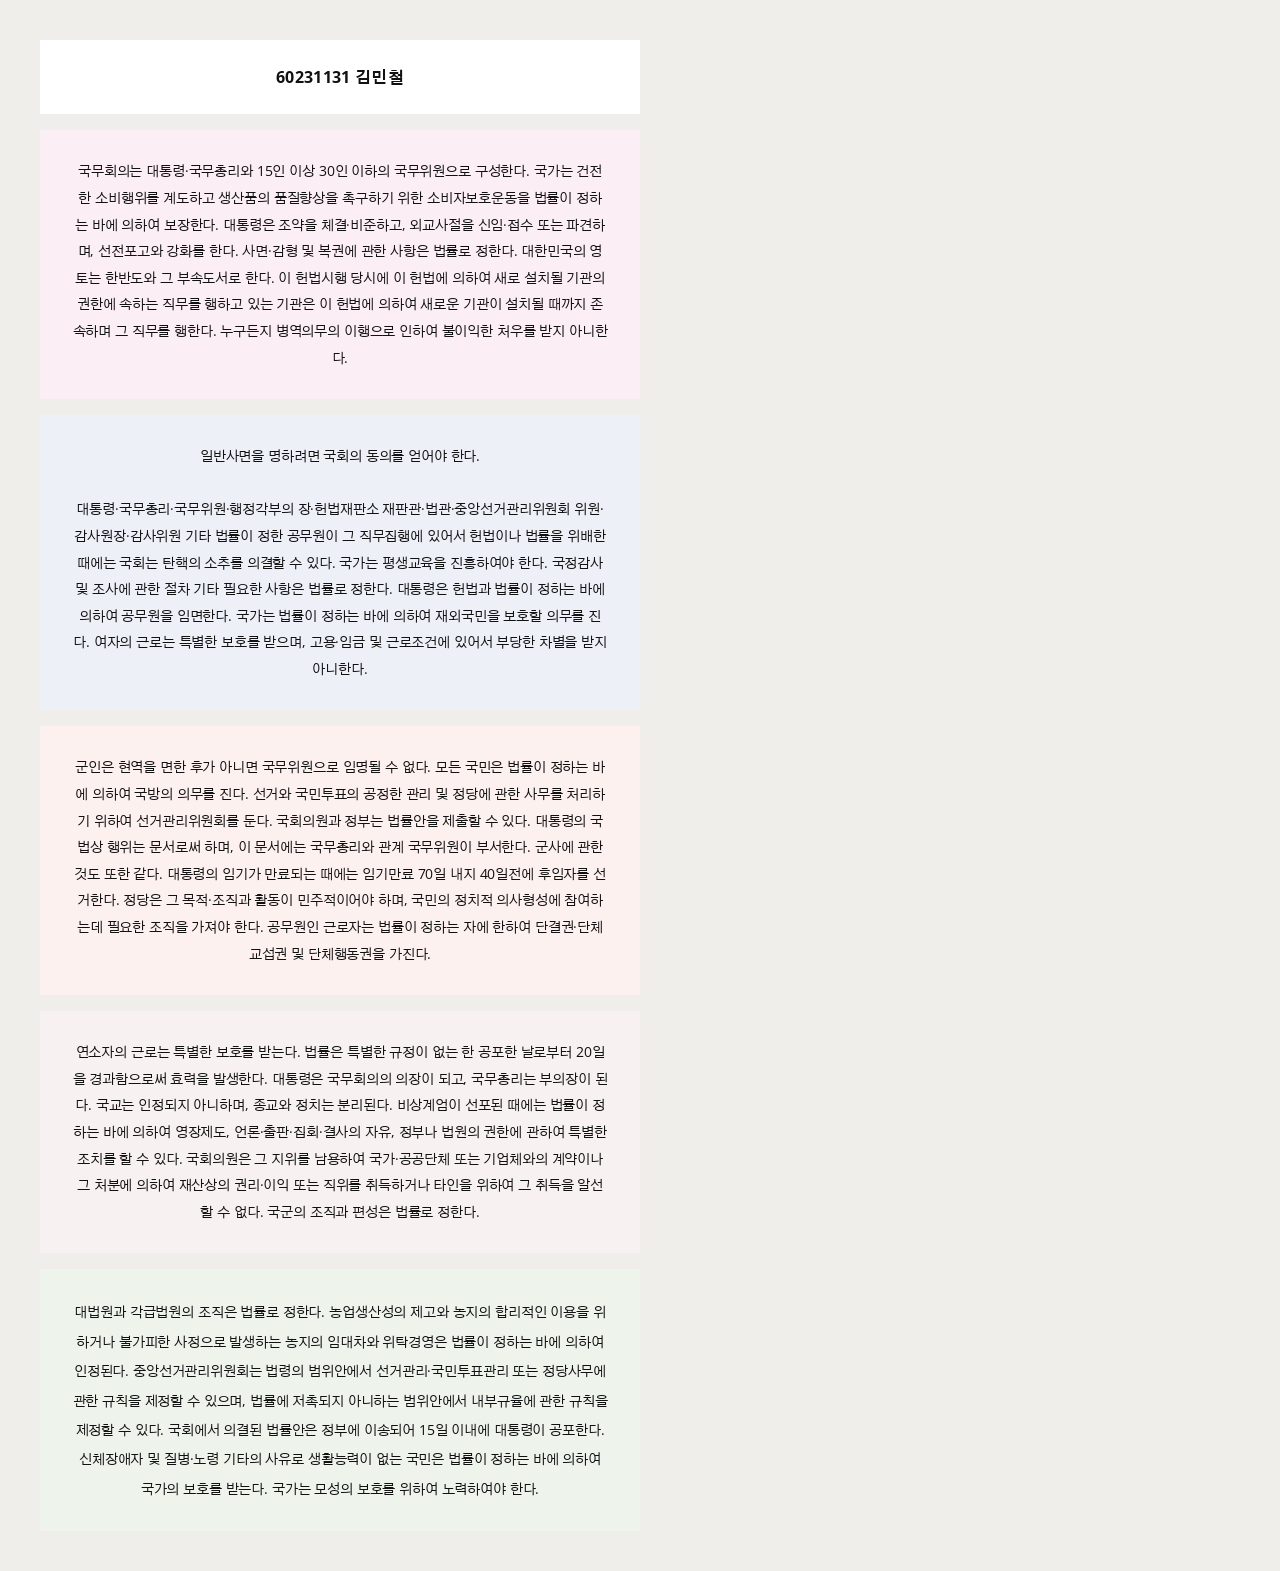
<file: practice/week04-typography-motion/index.html>
<!DOCTYPE html>
<html lang="ko">
<head>
    <meta charset="UTF-8">
    <meta name="viewport" content="width=device-width, initial-scale=1.0">
    <title>Week4 - 60231131 김민철</title>
    <link rel="stylesheet" href="./style/reset.css">
    <link rel="stylesheet" href="./style/style.css">
</head>
<body>
    <div class="page">
        <div class="kor-textbox id-box">
            60231131 김민철
        </div>

        <div class="kor-textbox pink">
            국무회의는 대통령·국무총리와 15인 이상 30인 이하의 국무위원으로 구성한다. 국가는 건전한 소비행위를 계도하고 생산품의 품질향상을 촉구하기 위한 소비자보호운동을 법률이 정하는 바에 의하여 보장한다. 대통령은 조약을 체결·비준하고, 외교사절을 신임·접수 또는 파견하며, 선전포고와 강화를 한다. 사면·감형 및 복권에 관한 사항은 법률로 정한다. 대한민국의 영토는 한반도와 그 부속도서로 한다. 이 헌법시행 당시에 이 헌법에 의하여 새로 설치될 기관의 권한에 속하는 직무를 행하고 있는 기관은 이 헌법에 의하여 새로운 기관이 설치될 때까지 존속하며 그 직무를 행한다. 누구든지 병역의무의 이행으로 인하여 불이익한 처우를 받지 아니한다.
        </div>

        <div class="kor-textbox blue">
            일반사면을 명하려면 국회의 동의를 얻어야 한다.<br><br>
            대통령·국무총리·국무위원·행정각부의 장·헌법재판소 재판관·법관·중앙선거관리위원회 위원·감사원장·감사위원 기타 법률이 정한 공무원이 그 직무집행에 있어서 헌법이나 법률을 위배한 때에는 국회는 탄핵의 소추를 의결할 수 있다. 국가는 평생교육을 진흥하여야 한다. 국정감사 및 조사에 관한 절차 기타 필요한 사항은 법률로 정한다. 대통령은 헌법과 법률이 정하는 바에 의하여 공무원을 임면한다. 국가는 법률이 정하는 바에 의하여 재외국민을 보호할 의무를 진다. 여자의 근로는 특별한 보호를 받으며, 고용·임금 및 근로조건에 있어서 부당한 차별을 받지 아니한다.
        </div>

        <div class="kor-textbox coral">
            군인은 현역을 면한 후가 아니면 국무위원으로 임명될 수 없다. 모든 국민은 법률이 정하는 바에 의하여 국방의 의무를 진다. 선거와 국민투표의 공정한 관리 및 정당에 관한 사무를 처리하기 위하여 선거관리위원회를 둔다. 국회의원과 정부는 법률안을 제출할 수 있다. 대통령의 국법상 행위는 문서로써 하며, 이 문서에는 국무총리와 관계 국무위원이 부서한다. 군사에 관한 것도 또한 같다. 대통령의 임기가 만료되는 때에는 임기만료 70일 내지 40일전에 후임자를 선거한다. 정당은 그 목적·조직과 활동이 민주적이어야 하며, 국민의 정치적 의사형성에 참여하는데 필요한 조직을 가져야 한다. 공무원인 근로자는 법률이 정하는 자에 한하여 단결권·단체교섭권 및 단체행동권을 가진다.
        </div>

        <div class="kor-textbox red">
            연소자의 근로는 특별한 보호를 받는다. 법률은 특별한 규정이 없는 한 공포한 날로부터 20일을 경과함으로써 효력을 발생한다. 대통령은 국무회의의 의장이 되고, 국무총리는 부의장이 된다. 국교는 인정되지 아니하며, 종교와 정치는 분리된다. 비상계엄이 선포된 때에는 법률이 정하는 바에 의하여 영장제도, 언론·출판·집회·결사의 자유, 정부나 법원의 권한에 관하여 특별한 조치를 할 수 있다. 국회의원은 그 지위를 남용하여 국가·공공단체 또는 기업체와의 계약이나 그 처분에 의하여 재산상의 권리·이익 또는 직위를 취득하거나 타인을 위하여 그 취득을 알선할 수 없다. 국군의 조직과 편성은 법률로 정한다.
        </div>

        <div class="kor-textbox sage">
            대법원과 각급법원의 조직은 법률로 정한다. 농업생산성의 제고와 농지의 합리적인 이용을 위하거나 불가피한 사정으로 발생하는 농지의 임대차와 위탁경영은 법률이 정하는 바에 의하여 인정된다. 중앙선거관리위원회는 법령의 범위안에서 선거관리·국민투표관리 또는 정당사무에 관한 규칙을 제정할 수 있으며, 법률에 저촉되지 아니하는 범위안에서 내부규율에 관한 규칙을 제정할 수 있다. 국회에서 의결된 법률안은 정부에 이송되어 15일 이내에 대통령이 공포한다. 신체장애자 및 질병·노령 기타의 사유로 생활능력이 없는 국민은 법률이 정하는 바에 의하여 국가의 보호를 받는다. 국가는 모성의 보호를 위하여 노력하여야 한다.
        </div>
    </div>
</body>
</html>
</file>
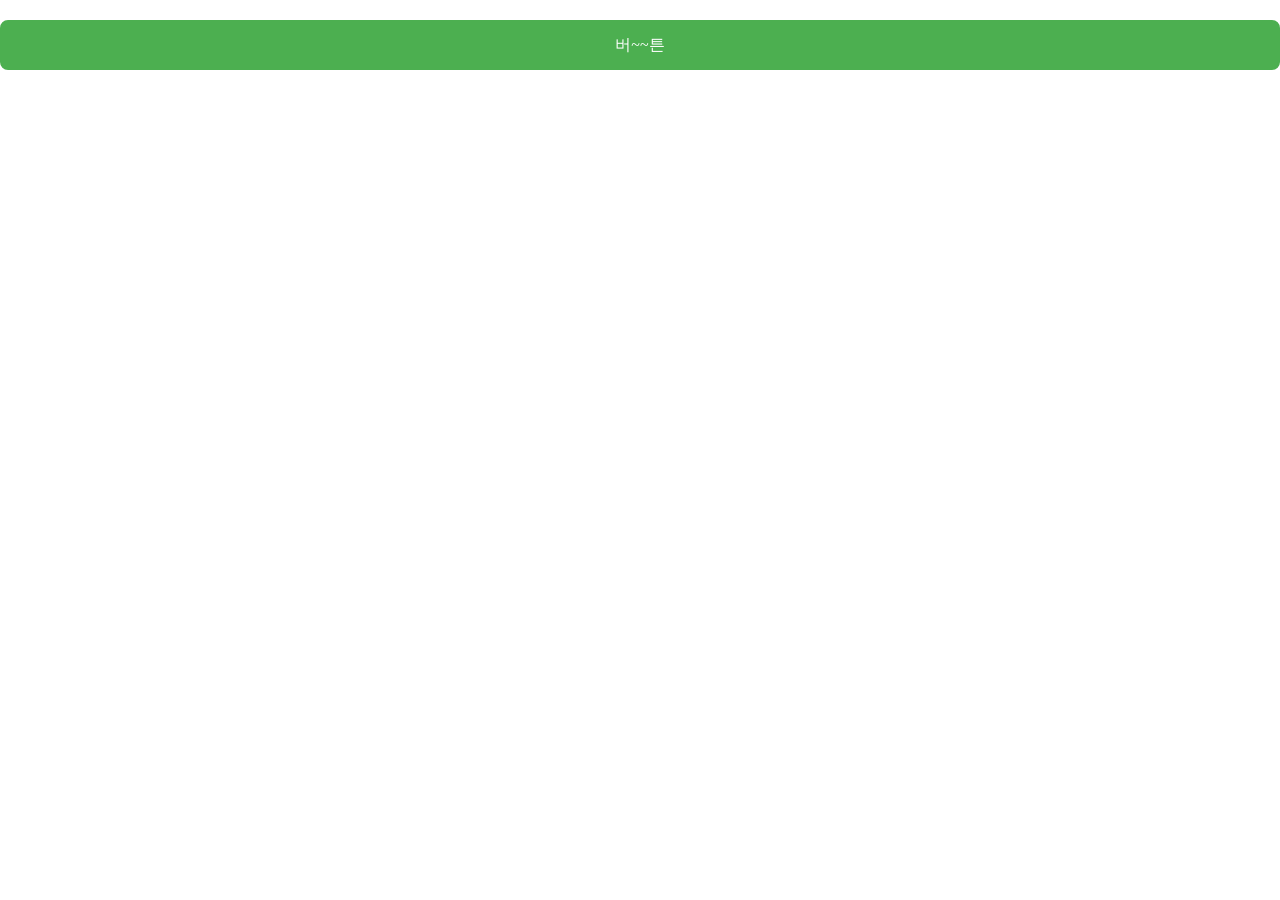
<file: practice/week04-typography-motion/animation.html>
<!DOCTYPE html>
<html lang="en">
<head>
    <meta charset="UTF-8">
    <meta name="viewport" content="width=device-width, initial-scale=1.0">
    <title>Document</title>
    <link rel="stylesheet" href="./style/reset.css">
    <link rel="stylesheet" href="./style/animation-style.css">
</head>
<body>
    <div class="button">버~~튼 </div>
</body>
</html>
</file>
<file: practice/week04-typography-motion/style/style.css>
@import url('https://fonts.googleapis.com/css2?family=DM+Serif+Display:ital@0;1&family=Fraunces:ital,opsz,wght@0,9..144,100..900;1,9..144,100..900&family=GFS+Didot&family=Google+Sans:ital,opsz,wght@0,17..18,400..700;1,17..18,400..700&family=Gothic+A1:wght@400;700&family=IBM+Plex+Mono:ital,wght@0,100;0,200;0,300;0,400;0,500;0,600;0,700;1,100;1,200;1,300;1,400;1,500;1,600;1,700&family=Noto+Serif:ital,wght@0,100..900;1,100..900&family=Open+Sans:ital,wght@0,300..800;1,300..800&family=Permanent+Marker&display=swap');

/* 페이지 전체 */
body {
    font-family: "Open Sans", "Gothic A1", sans-serif;
    background-color: #efeeeb;
    color: #111111;
}

/* 박스들을 담는 세로 기둥 */
.page {
    max-width: 600px;
    margin: 40px;
}

/* 모든 문단 박스 공통 */
.kor-textbox {
    font-size: 14px;
    line-height: 1.9;
    letter-spacing: -0.01em;
    text-align: center;
    padding: 28px 32px;
    margin-bottom: 16px;
}

/* 학번·이름 박스 */
.id-box {
    font-size: 16px;
    font-weight: 700;
    letter-spacing: 0.02em;
    padding: 22px 32px;
    background-color: #ffffff;
}

/* 박스별 배경색 */
.pink {
    background-color: #fbeef4;
}

.blue {
    background-color: #edf0f7;
}

.coral {
    background-color: #fdf1ef;
}

.red {
    background-color: #f8f1f1;
}

.sage {
    background-color: #eef4ec;
    line-height: 2.1;
}
</file>
<file: practice/week04-typography-motion/style/animation-style.css>
.button {
  background-color: #4CAF50; /* Green */
  border: none;
  color: white;
  padding: 15px 32px;
  text-align: center;
  text-decoration: none;
  display: inline-block;
  font-size: 16px;
  margin: 4px 2px;
  cursor: pointer;
  width: 100%;
  height: 100%;
  border-radius: 8px;
  border: 2px solid #4CAF50;
  margin-top: 20px;
  margin-bottom: 20px;
  margin-left: auto;
  margin-right: auto;
  transition: background-color 0.3s ease, transform 0.3s ease;
}

.button:hover {
  background-color: #2e7d32;
  transform: scale(1.03);
}
</file>
